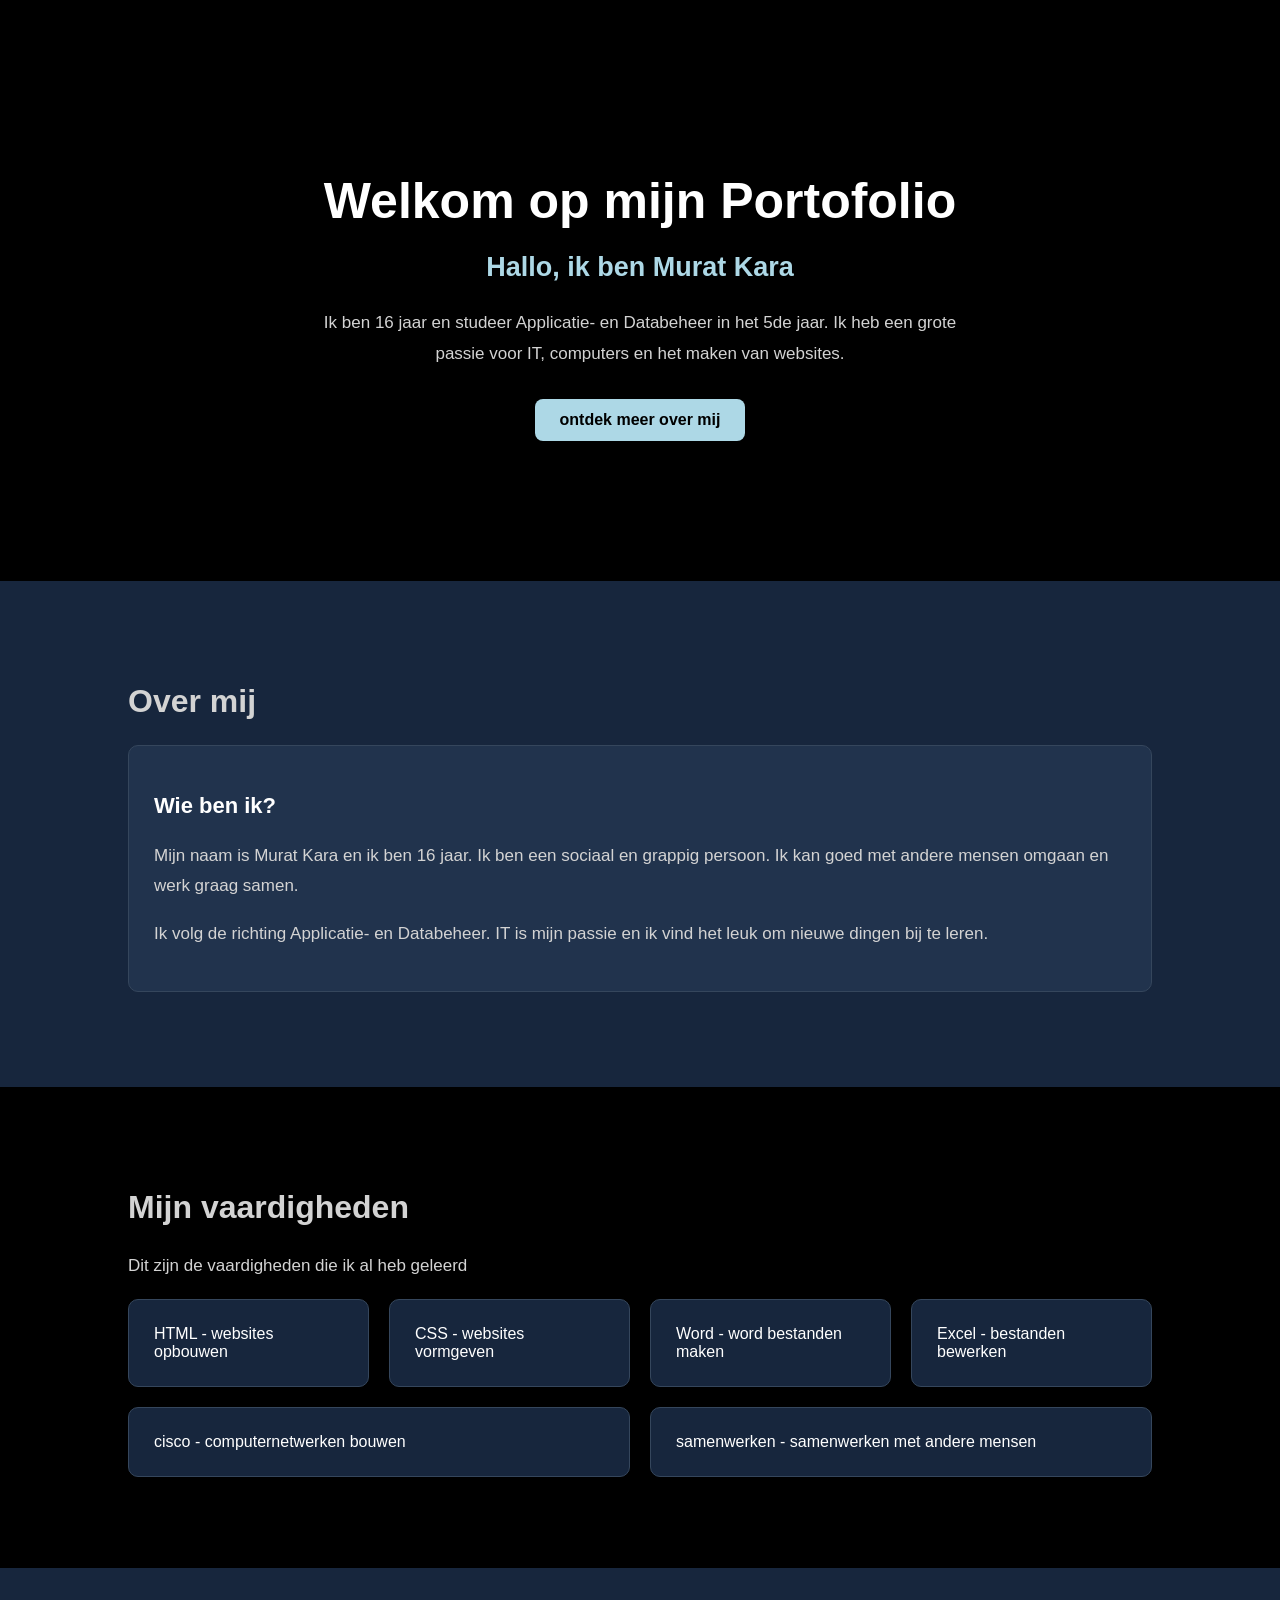
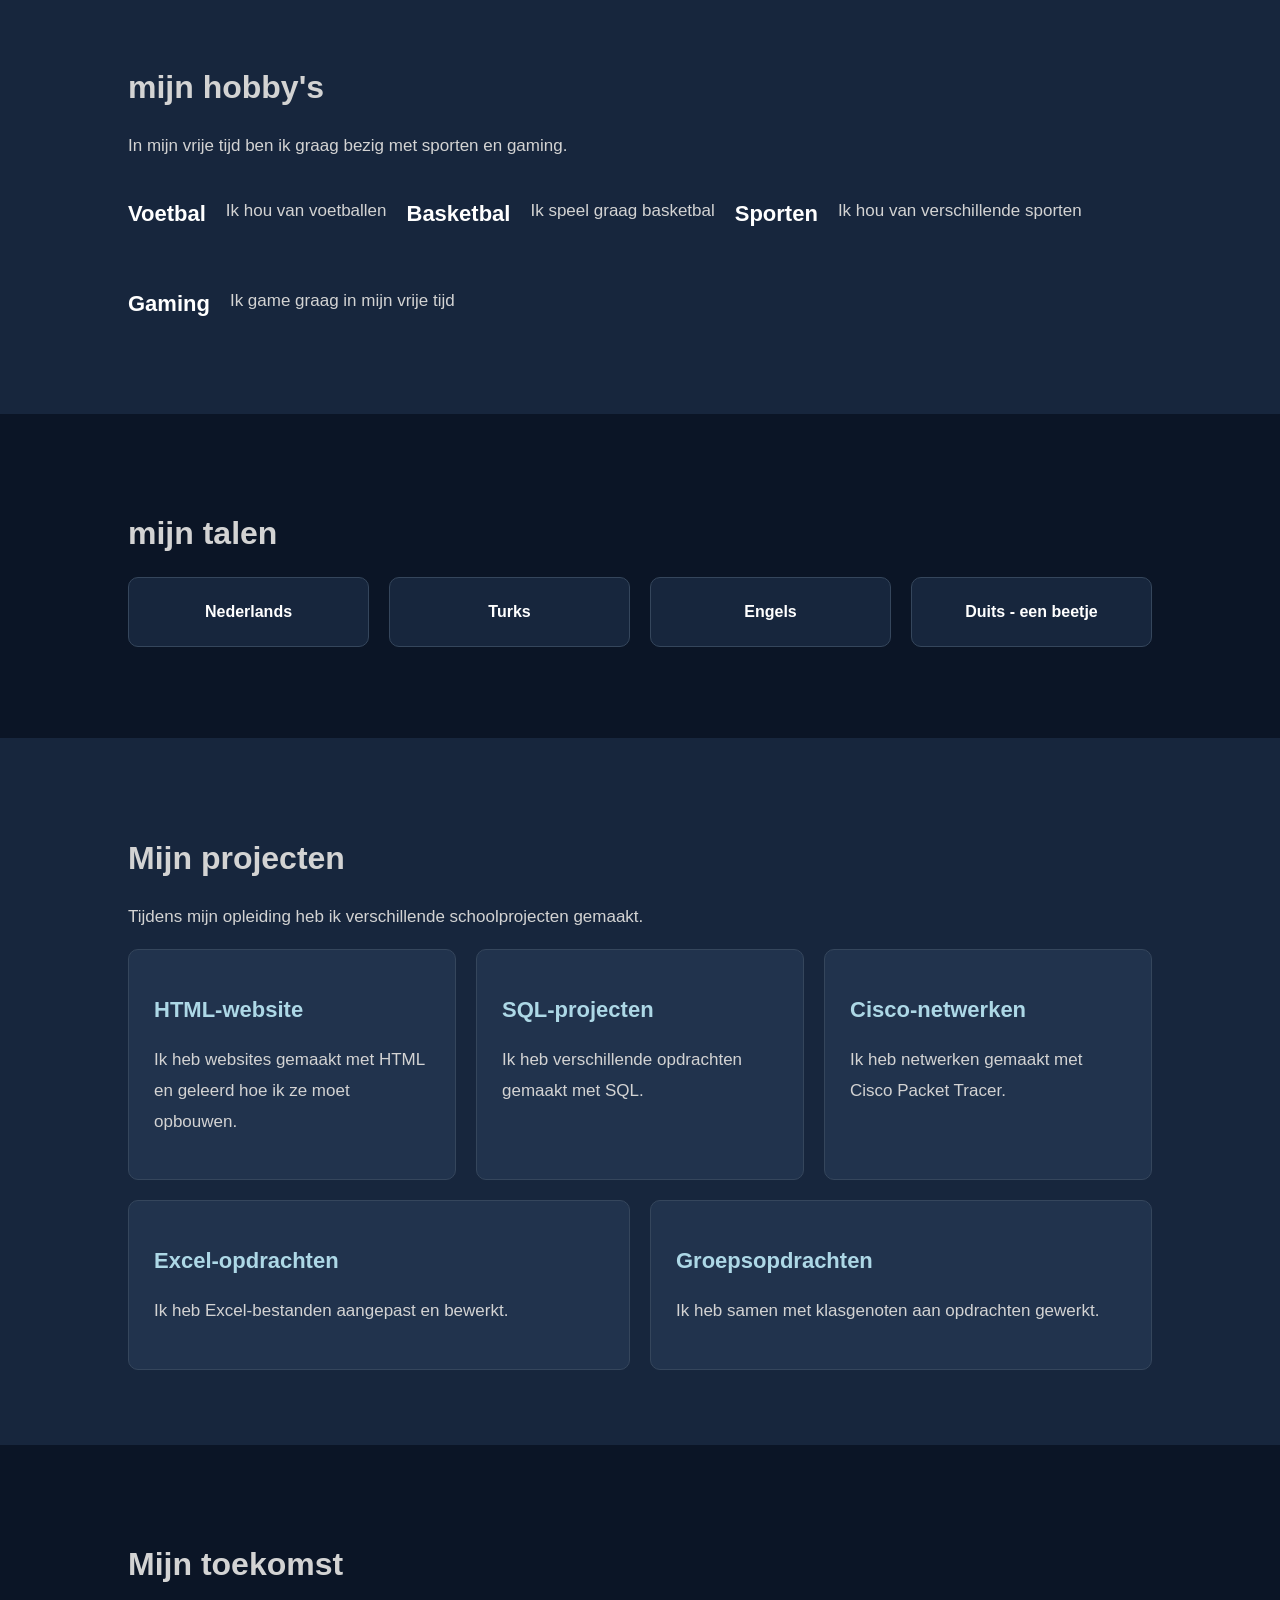
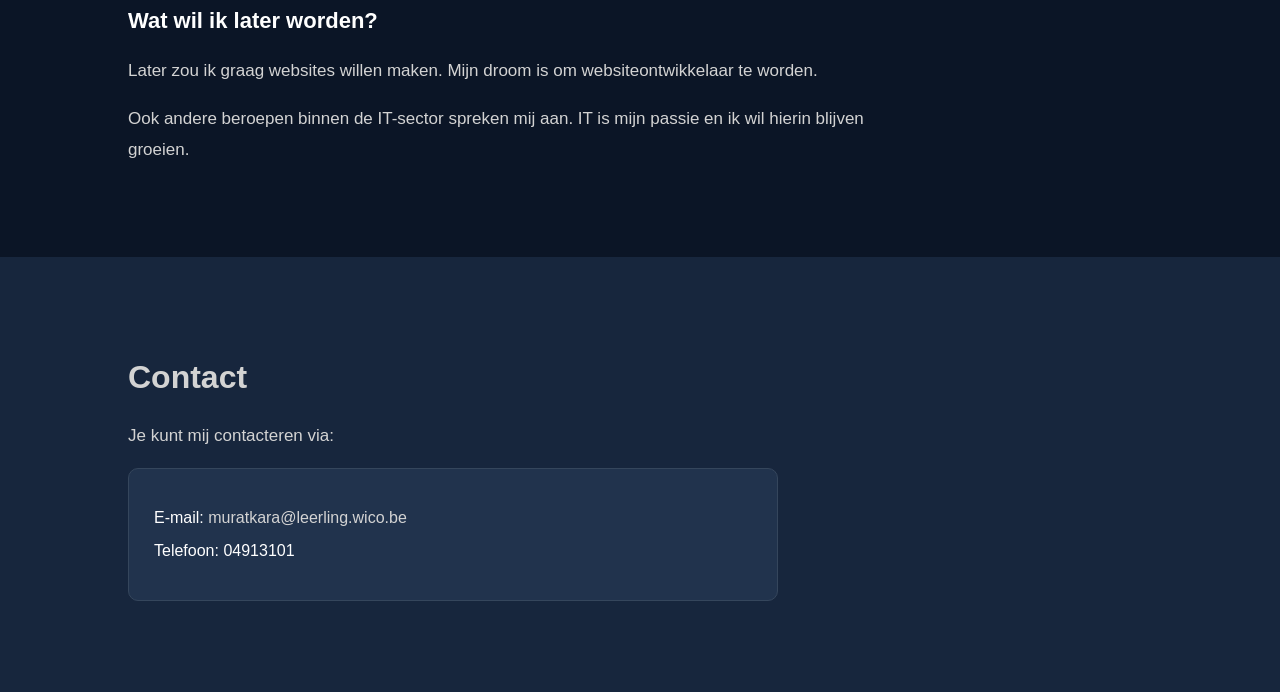
<file: html/aboutme.html>
<!DOCTYPE html>
<html lang="en">

<head>
    <meta charset="UTF-8">
    <meta name="viewport" content="width=device-width, initial-scale=1.0">
    <title>Murat kara - Portofolio</title>
    <link rel="stylesheet" href="../css/style.css">
</head>

<body>
    <main>
        <!-- intro -->
        <section id="home" class="introductie">
            <h1>Welkom op mijn Portofolio</h1>
            <h2>Hallo, ik ben Murat Kara</h2>

            <p>
                Ik ben 16 jaar en studeer Applicatie- en Databeheer in het 5de jaar. Ik heb een grote passie voor IT,
                computers en het maken van websites.
            </p>

            <a href="#overmij">ontdek meer over mij</a>
        </section>

        <!-- over mij -->
        <section id="overmij" class="overmij">
            <h2>Over mij</h2>

            <article>
                <h3>Wie ben ik?</h3>
                <p> Mijn naam is Murat Kara en ik ben 16 jaar.
                    Ik ben een sociaal en grappig persoon.
                    Ik kan goed met andere mensen omgaan
                    en werk graag samen.</p>

                <p>Ik volg de richting Applicatie- en Databeheer.
                    IT is mijn passie en ik vind het leuk om
                    nieuwe dingen bij te leren.</p>
            </article>
        </section>

        <!-- vaardigheid -->
        <section id="vaardigheden" class="vaardigheden">
            <h2>Mijn vaardigheden</h2>
            <p>Dit zijn de vaardigheden die ik al heb geleerd</p>

            <ul>
                <li>HTML - websites opbouwen</li>
                <li>CSS - websites vormgeven</li>
                <li>Word - word bestanden maken</li>
                <li>Excel - bestanden bewerken</li>
                <li>cisco - computernetwerken bouwen</li>
                <li>samenwerken - samenwerken met andere mensen</li>
            </ul>
        </section>

        <!-- Hobby -->
        <section id="hobbys" class="hobbys">
            <h2>mijn hobby's</h2>

            <p>
                In mijn vrije tijd ben ik graag bezig
                met sporten en gaming.
            </p>

            <div class="hobby-container">
                <article class="hobby-container">
                    <h3>Voetbal</h3>
                    <p>Ik hou van voetballen</p>
                </article>

                <article class="hobby-container">
                    <h3>Basketbal</h3>
                    <p>Ik speel graag basketbal</p>
                </article>

                <article class="hobby-container">
                    <h3>Sporten</h3>
                    <p>Ik hou van verschillende sporten</p>
                </article>

                <article class="hobby-container">
                    <h3>Gaming</h3>
                    <p>Ik game graag in mijn vrije tijd</p>
                </article>
            </div>
        </section>

        <!-- talen -->
        <section id="talen" class="talen">
            <h2>mijn talen</h2>

            <ul>
                <li>Nederlands</li>
                <li>Turks</li>
                <li>Engels</li>
                <li>Duits - een beetje</li>
            </ul>
        </section>

        <!-- projecten -->

        <section id="Projecten" class="projecten">
            <h2>Mijn projecten</h2>

            <p> Tijdens mijn opleiding heb ik verschillende
                schoolprojecten gemaakt.</p>

            <div class="projecten-container">
                <article class="project">
                    <h3>HTML-website</h3>
                    <p> Ik heb websites gemaakt met HTML
                        en geleerd hoe ik ze moet opbouwen.</p>
                </article>

                <article class="project">
                    <h3>SQL-projecten</h3>
                    <p>Ik heb verschillende opdrachten gemaakt met SQL.</p>
                </article>


                <article class="project">
                    <h3>Cisco-netwerken</h3>
                    <p>Ik heb netwerken gemaakt met
                        Cisco Packet Tracer.</p>
                </article>


                <article class="project">
                    <h3>Excel-opdrachten</h3>
                    <p> Ik heb Excel-bestanden aangepast
                        en bewerkt.</p>
                </article>


                <article class="project">
                    <h3>Groepsopdrachten</h3>
                    <p>
                        Ik heb samen met klasgenoten
                        aan opdrachten gewerkt.
                    </p>
                </article>
            </div>
        </section>


        <!-- toekomst -->
<section id="toekomst" class="toekomst">
    <h2>Mijn toekomst</h2>


    <h3>Wat wil ik later worden?</h3>

    <p>
        Later zou ik graag websites willen maken.
        Mijn droom is om websiteontwikkelaar te worden.
    </p>

    <p>
        Ook andere beroepen binnen de IT-sector
        spreken mij aan. IT is mijn passie en
        ik wil hierin blijven groeien.
    </p>
</section>



<!-- contact -->
<section id="contact" class="contact">
    <h2>Contact</h2>

    <p>Je kunt mij contacteren via:</p>


    <ul>
        <li>
            E-mail:
            <a href="mailto:muratkara@leerling.wico.be">
                muratkara@leerling.wico.be
            </a>
        </li>
        <li>Telefoon: 04913101</li>
    </ul>
</section>


    </main>
</body>

</html>
</file>
<file: css/style.css>
/* alles algmn  */

* {
    box-sizing: border-box;
}

html {
    scroll-behavior: smooth;
}

body {
    margin: 0; /* plaats tussen u element erboven en die element */
    font-family: Arial, sans-serif;
    background-color: #0b1526;
    color: white;
}

h1 {
    font-size: 45px;
    color: white;
}

h2 {
    font-size: 32px;
    color: lightgray;
    margin-bottom: 25px;
}

h3 {
    font-size: 22px;
    color: white;
}

p {
    font-size: 17px;
    color: lightgray;
    line-height: 1.8;   /* hoeveel moet er tussen de regels zitten */
}

section {
    padding: 75px 10%; /* plaats tussen u tekst en rand */
    scroll-margin-top: 80px; /*  het aantal ruimte van boven dat als je automtisch scrolt naar ergens door bv op een link te klikken of naar een verwijzing enz , de afstand tussen die box en de box eronder*/
}

a { 
    color: lightgray;
    text-decoration: none;
}

a:hover {
    color: white;
}


/* Nav */

.header {
    background-color: black;
    padding: 20px 5%;
    position: sticky;
    top: 0;
    z-index: 10;
}

.navigatie {
    display: flex;
    justify-content: space-between;
    align-items: center;
    gap: 20px; /* ruimte tussen je elementen */
}

.logo {
    font-size: 25px;
    font-weight: bold;
    color: white;
}

.navigatie ul {
    list-style: none;
    padding: 0;
    margin: 0;
    display: flex;
    flex-wrap: wrap;
    gap: 20px;
}

.navigatie li a {
    color: lightgray;
    font-size: 14px;
}

.navigatie li a:hover {
    color: lightblue;
}


/* intro */

.introductie {
    background-color: black;
    text-align: center;
    padding: 130px 10%;
}

.introductie h1 {
    font-size: 50px;
    margin-bottom: 15px;
}

.introductie h2 {
    color: lightblue;
    font-size: 27px;
}

.introductie p {
    max-width: 650px;
    margin: 20px auto;
}

.introductie a {
    display: inline-block;
    background-color: lightblue;
    color: black;
    padding: 12px 25px;
    margin: 10px;
    border-radius: 8px;
    font-weight: bold;
}

.introductie a:hover {
    background-color: white;
    color: black;
}


/* OVER MIJ */

.overmij {
    background-color: #17263d;
}

.overmij article {
    background-color: #21334d;
    padding: 25px;
    border: 1px solid #35465c;
    border-radius: 10px;
    margin-bottom: 20px;
}

.overmij h3 {
    color: white;
}


/* vaardigheid */

.vaardigheden {
    background-color: black;
}

.vaardigheden ul {
    list-style: none;
    padding: 0;
    display: flex;
    flex-wrap: wrap;
    gap: 20px;
}

.vaardigheden li {
    background-color: #17263d;
    border: 1px solid #35465c;
    border-radius: 10px;
    padding: 25px;
    flex: 1 1 220px;
}

.vaardigheden li:hover {
    background-color: #29415e;
    border-color: lightblue;
}


/* hobby*/

.hobbys {
    background-color: #17263d;
}

.hobby-container {
    display: flex;
    flex-wrap: wrap;
    gap: 20px;
}

.hobby {
    background-color: #21334d;
    padding: 25px;
    border-radius: 10px;
    border: 1px solid #35465c;
    flex: 1 1 200px;
}

.hobby:hover {
    background-color: #29415e;
}

.hobby h3 {
    color: lightblue;
}


/* talen */

.talen {
    background-color: #0b1526;
}

.talen ul {
    list-style: none;
    padding: 0;
    display: flex;
    flex-wrap: wrap;
    gap: 20px;
}

.talen li {
    background-color: #17263d;
    padding: 25px;
    border: 1px solid #35465c;
    border-radius: 10px;
    text-align: center;
    flex: 1 1 160px;
    font-weight: bold;
}


/* projecten */

.projecten {
    background-color: #17263d;
}

.projecten-container {
    display: flex;
    flex-wrap: wrap;
    gap: 20px;
}

.project {
    background-color: #21334d;
    padding: 25px;
    border: 1px solid #35465c;
    border-radius: 10px;
    flex: 1 1 250px;
}

.project:hover {
    background-color: #29415e;
    border-color: lightblue;
}

.project h3 {
    color: lightblue;
}


/* toekomst */

.toekomst {
    background-color: #0b1526;
}

.toekomst h3 {
    color: white;
}

.toekomst p {
    max-width: 800px;
}


/* contact */

.contact {
    background-color: #17263d;
}

.contact ul {
    list-style: none;
    padding: 25px;
    background-color: #21334d;
    border: 1px solid #35465c;
    border-radius: 10px;
    max-width: 650px;
}

.contact li {
    margin: 15px 0;
    overflow-wrap: anywhere;
}


/* onderste deel site */

.footer {
    background-color: #05070b;
    text-align: center;
    padding: 30px;
    border-top: 1px solid #35465c;
}

.footer p {
    font-size: 14px;
    color: white;
}


/* op een tablet */

@media screen and (max-width: 900px) {

    section {
        padding: 50px 6%;
    }

    .navigatie {
        flex-direction: column;
    }

    .navigatie ul {
        justify-content: center;
    }

    .introductie h1 {
        font-size: 38px;
    }
}


/* op een gsm */

@media screen and (max-width: 600px) {

    section {
        padding: 40px 20px;
    }

    h1 {
        font-size: 30px;
    }

    h2 {
        font-size: 26px;
    }

    .introductie {
        padding: 80px 20px;
    }

    .introductie h1 {
        font-size: 32px;
    }

    .introductie h2 {
        font-size: 21px;
    }

    .navigatie ul {
        gap: 12px;
    }

    .vaardigheden li,
    .hobby,
    .talen li,
    .project {
        flex: 1 1 100%;
    }

    .overmij article {
        padding: 20px;
    }
}
</file>
